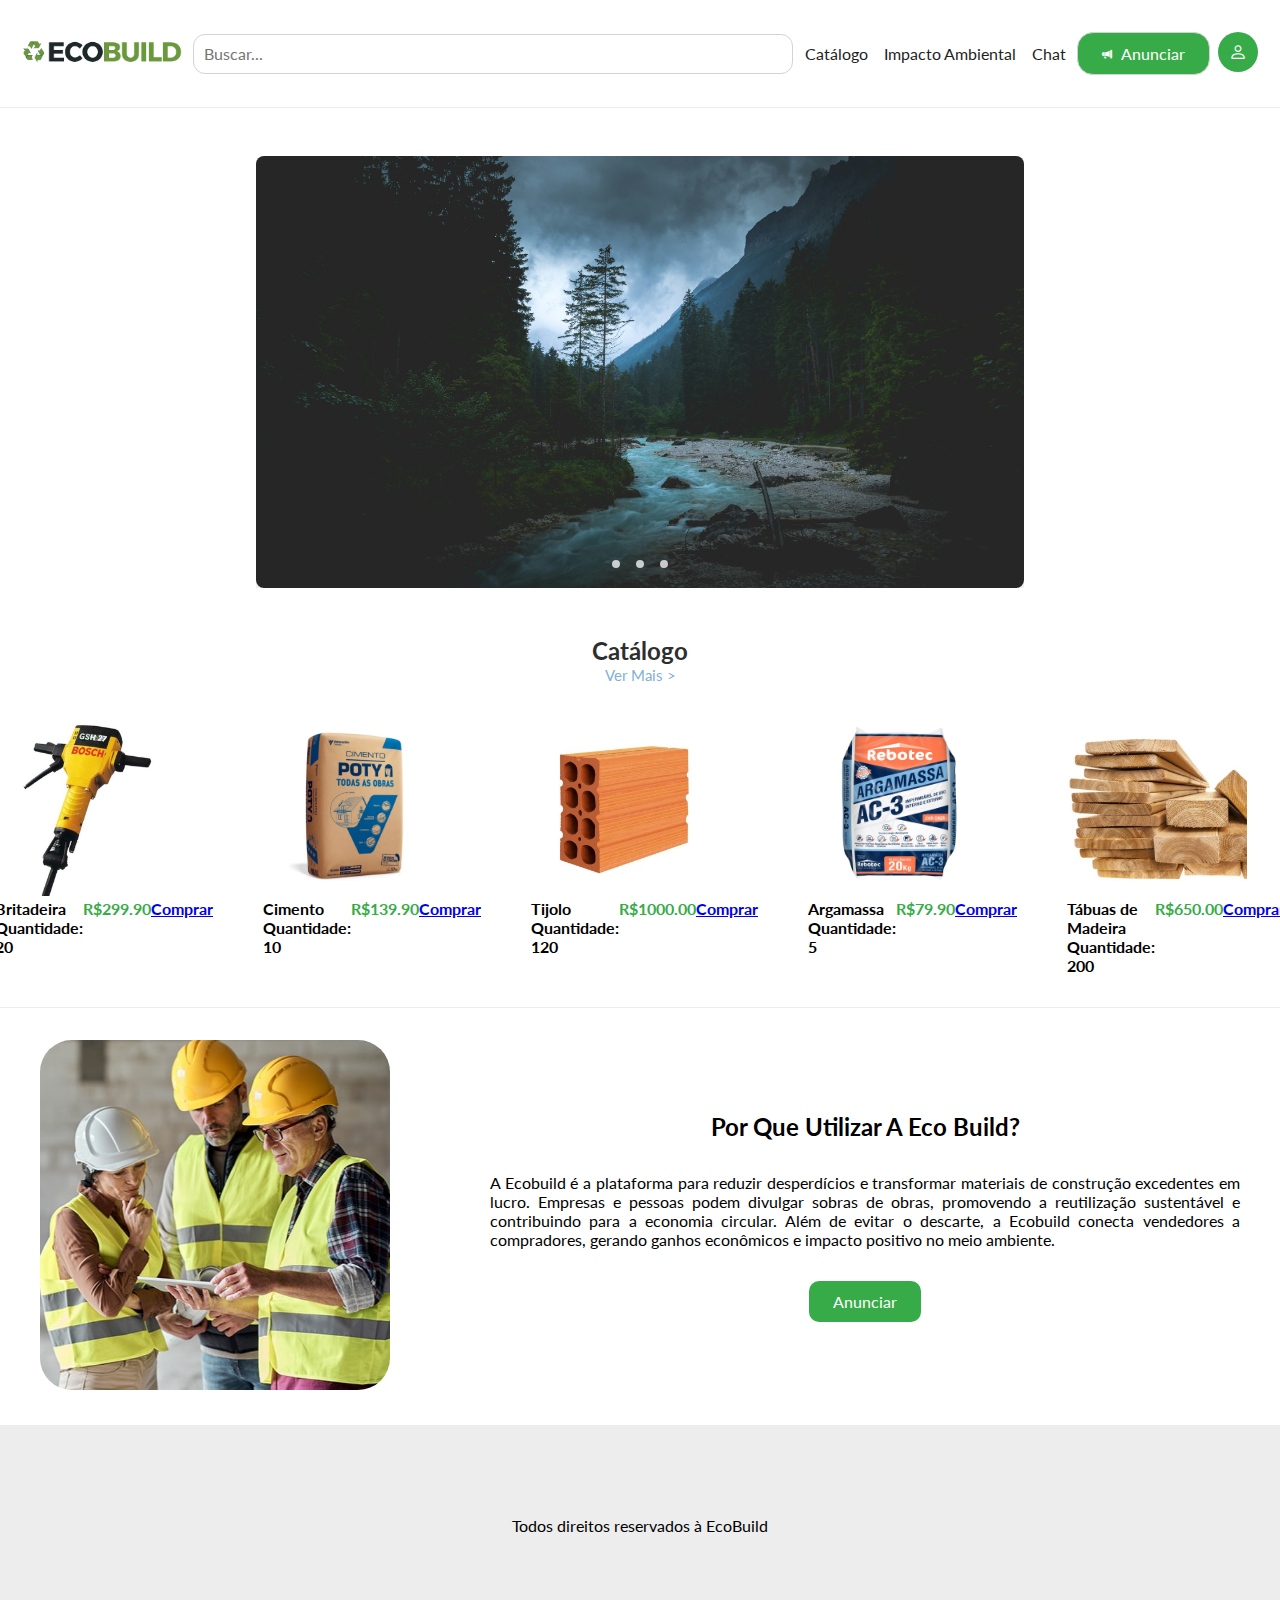
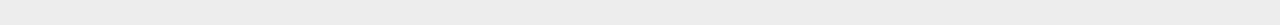
<file: index.html>
<!DOCTYPE html>
<html lang="en">

<head>
    <meta charset="UTF-8">
    <meta name="viewport" content="width=device-width, initial-scale=1.0">
    <title>Início | EcoBuild</title>
    <!-- CSS -->
    <link rel="stylesheet" href="/assets/css/styles.css">
    <!-- JS -->
    <script src="#" defer></script>
    <!-- BOOTSTRAP -->
    <link rel="stylesheet" href="https://cdn.jsdelivr.net/npm/bootstrap-icons@1.11.3/font/bootstrap-icons.min.css">
</head>

<body>
    <header>
        <div class="logo">
            <a href="/index.html"><img src="/assets/images/transparent_logo.png" alt="logotipo ecobuild"></a>
        </div>

        <div class="search-bar">
            <input type="text" name="search" id="search" placeholder="Buscar..." autocomplete="off">
        </div>

        <nav class="menu">
            <ul>
                <li>
                    <a href="/pages/catalog.html">catálogo</a>
                </li>
                <li>
                    <a href="#">impacto ambiental</a>
                </li>
                <li>
                    <a href="#">chat</a>
                </li>
            </ul>
        </nav>
        
        <div class="right-side">
            <button class="announce"><i class="bi bi-megaphone-fill"></i>anunciar</button>
            <a class="account-btn" href="/pages/login.html"><i class="bi bi-person"></i></a>
        </div>
    </header>

    <main>
        <section class="slide-container">
            <div class="slider-wrapper">
                <div class="slider">
                    <img id="slide-1" src="/assets/images/slider.jpg" alt="slide 1">
                    <img id="slide-2" src="/assets/images/slider2.jpg" alt="slide 2">
                    <img id="slide-3" src="/assets/images/slider3.jpg" alt="slide 3">
                </div>

                <div class="slider-nav">
                    <a href="#slide-1"></a>
                    <a href="#slide-2"></a>
                    <a href="#slide-3"></a>
                </div>
            </div>
        </section>
        
        <section class="catalog">
            <div class="catalog-header">
                <h2>catálogo</h2>
                <a href="/pages/catalog.html">ver mais ></a>
            </div>

            <div class="catalog-items">
                <div class="item">
                    <div class="item-image">
                        <img src="/assets/images/britadeira.jpg">
                    </div>

                    <div class="item-info">
                        <div class="item-name">
                            <p class="item-title">Britadeira</p>
                            <p class="item-quant">Quantidade: 20</p>
                        </div>

                        <p class="item-price">R$<span>299.90</span></p>
                        <a class="item-btn" href="#">Comprar</a>
                    </div>
                </div>

                <div class="item">
                    <div class="item-image">
                        <img src="/assets/images/cimento.jpeg">
                    </div>

                    <div class="item-info">
                        <div class="item-name">
                            <p class="item-title">Cimento</p>
                            <p class="item-quant">Quantidade: 10</p>
                        </div>

                        <p class="item-price">R$<span>139.90</span></p>
                        <a class="item-btn" href="#">Comprar</a>
                    </div>
                </div>

                <div class="item">
                    <div class="item-image">
                        <img src="/assets/images/tijolos.jpg">
                    </div>

                    <div class="item-info">
                        <div class="item-name">
                            <p class="item-title">Tijolo</p>
                            <p class="item-quant">Quantidade: 120</p>
                        </div>

                        <p class="item-price">R$<span>1000.00</span></p>
                        <a class="item-btn" href="#">Comprar</a>
                    </div>
                </div>

                <div class="item">
                    <div class="item-image">
                        <img src="/assets/images/argamassa.jpeg">
                    </div>

                    <div class="item-info">
                        <div class="item-name">
                            <p class="item-title">Argamassa</p>
                            <p class="item-quant">Quantidade: 5</p>
                        </div>

                        <p class="item-price">R$<span>79.90</span></p>
                        <a class="item-btn" href="#">Comprar</a>
                    </div>
                </div>

                <div class="item">
                    <div class="item-image">
                        <img src="/assets/images/madeira.jpg">
                    </div>

                    <div class="item-info">
                        <div class="item-name">
                            <p class="item-title">Tábuas de Madeira</p>
                            <p class="item-quant">Quantidade: 200</p>
                        </div>

                        <p class="item-price">R$<span>650.00</span></p>
                        <a class="item-btn" href="#">Comprar</a>
                    </div>
                </div>
            </div>
        </section>

        <section class="util">
            <div class="util-img">
                <img src="/assets/images/workers.jpg" alt="#">
            </div>

            <div class="util-txt">
                <h2>por que utilizar a eco build?</h2>
                <p>A Ecobuild é a plataforma para reduzir desperdícios e transformar materiais de construção excedentes em lucro. Empresas e pessoas podem divulgar sobras de obras, promovendo a reutilização sustentável e contribuindo para a economia circular. Além de evitar o descarte, a Ecobuild conecta vendedores a compradores, gerando ganhos econômicos e impacto positivo no meio ambiente.</p>
                
                <a href="#">anunciar</a>
            </div>

        </section>
    </main>

    <footer>
        <p>Todos direitos reservados à EcoBuild</p>
    </footer>
</body>

</html>
</file>
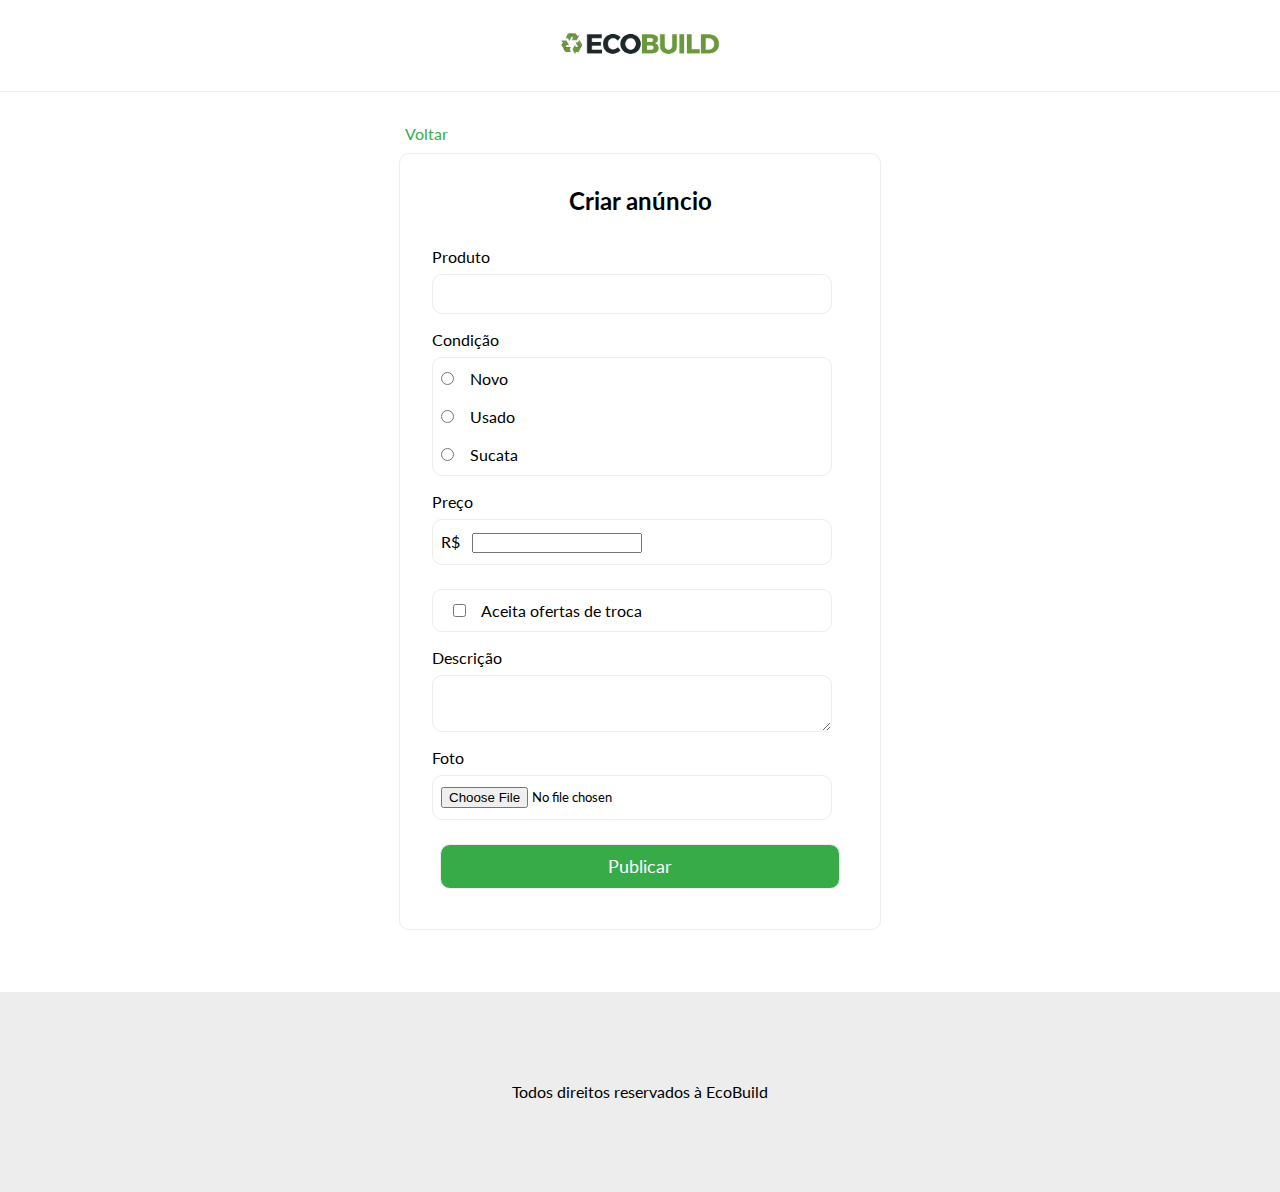
<file: pages/anunciar.html>
<!DOCTYPE html>
<html lang="en">

<head>
	<meta charset="UTF-8">
	<meta name="viewport" content="width=device-width, initial-scale=1.0">
	<title>Anunciar | Ecobuild</title>
	<!-- CSS -->
	<link rel="stylesheet" href="../assets/css/cadastro.css">
	<link rel="stylesheet" href="../assets/css/anunciar.css">

	<!-- BOOTSTRAP -->
	<link rel="stylesheet" href="https://cdn.jsdelivr.net/npm/bootstrap-icons@1.11.3/font/bootstrap-icons.min.css">
</head>

<body>
	<header>
		<a href="../index.html"><img id="logo" src="../assets/images/transparent_logo.png" alt="logo"></a>
	</header>

	<main>
		<div class="register-container">
			<a class="back-btn" href="../index.html">Voltar</a>
			<h2>Criar anúncio</h2>

			<form>
				<label for="name">Produto</label>
				<input type="text" name="name" id="name" class="box" placeholder="">


				<label for="condition">Condição</label>
				<div class="box">
					<label for="novo">
						<input type="radio" name="condition" id="novo">
						&nbsp;&nbsp;
						Novo
					</label><br>

					<label for="usado">
						<input type="radio" name="condition" id="usado">
						&nbsp;&nbsp;
						Usado
					</label><br>

					<label for="sucata">
						<input type="radio" name="condition" id="sucata">
						&nbsp;&nbsp;
						Sucata
					</label>
				</div>

				<label for="price">Preço</label>
				<label for="price" class="box">
					R$ &nbsp;
					<input type="number" name="price" id="preco">
				</label>
				<label for="trocas" class="box">
					&nbsp;&nbsp;
					<input type="checkbox" name="trocas">
					&nbsp;&nbsp;
					Aceita ofertas de troca
				</label>

				<label for="description">Descrição</label>
				<textarea name="description" id="" class="box"></textarea>

				<label for="image"> Foto </label>
				<input type="file" name="foto" accept="image/png, image/gif, image/jpeg" class="box" />

				<button id="register-btn"><a href="#">Publicar</a></button>
			</form>
		</div>
	</main>

	<footer>
		<p>Todos direitos reservados à EcoBuild</p>
	</footer>
</body>

</html>
</file>
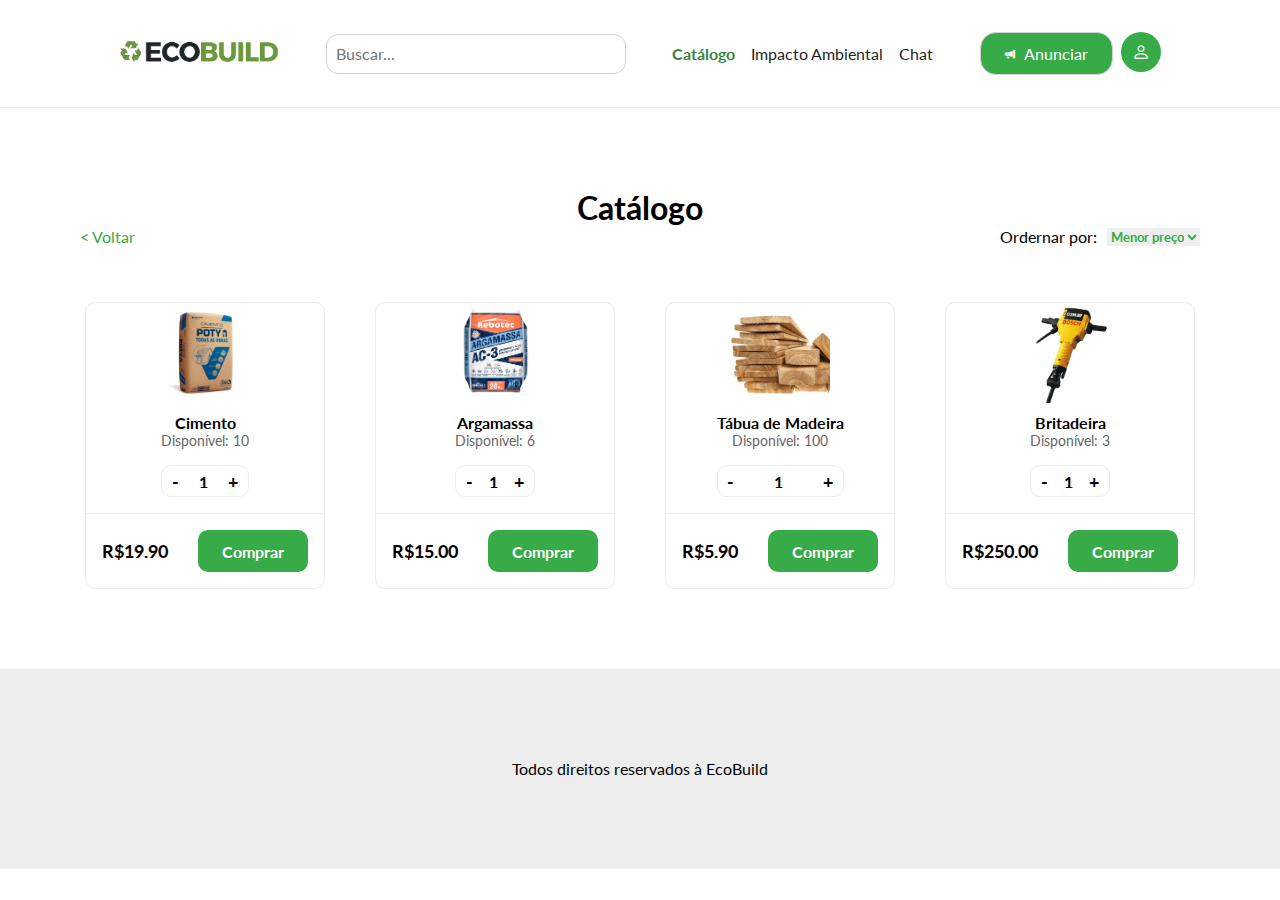
<file: pages/catalog.html>
<!DOCTYPE html>
<html lang="en">

<head>
    <meta charset="UTF-8">
    <meta name="viewport" content="width=device-width, initial-scale=1.0">
    <title>Catálogo | EcoBuild</title>
    <!-- CSS -->
    <link rel="stylesheet" href="/assets/css/catalog.css">
    <!-- JS -->
     <script src="/assets/js/catalog.js" defer></script>
    <!-- BOOTSTRAP -->
    <link rel="stylesheet" href="https://cdn.jsdelivr.net/npm/bootstrap-icons@1.11.3/font/bootstrap-icons.min.css">
</head>

<body>
    <header>
        <div class="logo">
            <a href="/index.html"><img src="/assets/images/transparent_logo.png" alt="logotipo ecobuild"></a>
        </div>

        <div class="search-bar">
            <input type="text" name="search" id="search" placeholder="Buscar..." autocomplete="off">
        </div>

        <nav class="menu">
            <ul>
                <li>
                    <a class="selected" href="/pages/catalog.html">catálogo</a>
                </li>
                <li>
                    <a href="#">impacto ambiental</a>
                </li>
                <li>
                    <a href="#">chat</a>
                </li>
            </ul>
        </nav>
        
        <div class="right-side">
            <button class="announce"><i class="bi bi-megaphone-fill"></i>anunciar</button>
            <a class="account-btn" href="/pages/login.html"><i class="bi bi-person"></i></a>
        </div>
    </header>

    <main>
        <div class="catalog-container">
            <div class="catalog-header">
                <h1>Catálogo</h1>
                
                <div class="teste">
                    <a class="back-btn" href="/index.html">< Voltar</a>
                    
                    <div class="order-by">
                        <p>Ordernar por: </p>
                        <select name="order" id="order">
                            <option value="low-price">Menor preço</option>
                            <option value="high-price">Maior preço</option>
                            <option value="recent">Recentes</option>
                        </select>
                    </div>
                </div>
                
            </div>

            <div class="catalog-main">
                <div class="catalog-item">
                    <div class="item-image">
                        <img src="/assets/images/cimento.jpeg">
                    </div>

                    <div class="item-info">
                        <div class="item-name">
                            <p class="item-title">Cimento</p>
                            <p class="item-quant">Disponível: <span class="quant">10</span></p>

                            <div class="counter">
                                <button class="minus">-</button>
                                <span class="quantidade">1</span>
                                <button class="plus">+</button>
                            </div>
                        </div>

                        <div class="buy-area">
                            <p class="item-price">R$<span class="price">19.90</span></p>
                            <a class="item-btn" href="#">Comprar</a>
                        </div>
                    </div>
                </div>

                <div class="catalog-item">
                    <div class="item-image">
                        <img src="/assets/images/argamassa.jpeg">
                    </div>

                    <div class="item-info">
                        <div class="item-name">
                            <p class="item-title">Argamassa</p>
                            <p class="item-quant">Disponível: <span class="quant">6</span></p>

                            <div class="counter">
                                <button class="minus">-</button>
                                <span class="quantidade">1</span>
                                <button class="plus">+</button>
                            </div>
                        </div>

                        <div class="buy-area">
                            <p class="item-price">R$<span class="price">15.00</span></p>
                            <a class="item-btn" href="#">Comprar</a>
                        </div>
                    </div>
                </div>

                <div class="catalog-item">
                    <div class="item-image">
                        <img src="/assets/images/madeira.jpg">
                    </div>

                    <div class="item-info">
                        <div class="item-name">
                            <p class="item-title">Tábua de Madeira</p>
                            <p class="item-quant">Disponível: <span class="quant">100</span></p>

                            <div class="counter">
                                <button class="minus">-</button>
                                <span class="quantidade">1</span>
                                <button class="plus">+</button>
                            </div>
                        </div>

                        <div class="buy-area">
                            <p class="item-price">R$<span class="price">5.90</span></p>
                            <a class="item-btn" href="#">Comprar</a>
                        </div>
                    </div>
                </div>

                <div class="catalog-item">
                    <div class="item-image">
                        <img src="/assets/images/britadeira.jpg">
                    </div>

                    <div class="item-info">
                        <div class="item-name">
                            <p class="item-title">Britadeira</p>
                            <p class="item-quant">Disponível: <span class="quant">3</span></p>

                            <div class="counter">
                                <button class="minus">-</button>
                                <span class="quantidade">1</span>
                                <button class="plus">+</button>
                            </div>
                        </div>

                        <div class="buy-area">
                            <p class="item-price">R$<span class="price">250.00</span></p>
                            <a class="item-btn" href="#">Comprar</a>
                        </div>
                    </div>
                </div>
            </div>
        </div>
    </main>

    <footer>
        <p>Todos direitos reservados à EcoBuild</p>
    </footer>
</body>

</html>
</file>
<file: assets/css/styles.css>
@import url('https://fonts.googleapis.com/css2?family=Lato:ital,wght@0,100;0,300;0,400;0,700;0,900;1,100;1,300;1,400;1,700;1,900&display=swap');

* {
    margin: 0;
    padding: 0;
    box-sizing: border-box;
    font-family: "Lato", sans-serif;
}

:root {
    --main-green-color: #37AB48;
    --hover-green: #378544;
    --default-border-radius: 10px;
    --btn-padding: .7rem 1.5rem;
    --logo-width: 160px;
    --header-padding: 2rem 1rem;
    --default-border: 1px solid #ededed;
}
/* CABEÇALHO */
header {
    display: flex;
    align-items: center;
    justify-content: space-around;
    padding: var(--header-padding);
    border-bottom: var(--default-border);
}

.logo img {
    width: 160px;
}

.search-bar input {
    width: 600px;
    padding: .6rem;
    border: 1px solid #d3d3d3;
    border-radius: 12px;
    font-size: 1rem;
}

.search-bar input:focus {
    outline: .5px solid #616161;
}

.menu ul {
    list-style: none;
    display: flex;
    gap: 16px;
}

.menu ul li a {
    text-transform: capitalize;
    font-size: 16px;
    color: #1f1f1f;
    transition: .2s;
    /* font-weight: 600; */
    text-decoration: none;
}

.menu ul li a:hover {
    color: var(--main-green-color);
}

.announce {
    padding: var(--btn-padding);
    border-radius: 16px;
    border: 1px solid #d3d3d3;
    background-color: var(--main-green-color);
    color: #fff;
    text-transform: capitalize;
    font-size: 16px;
    cursor: pointer;
    transition: .3s;
    display: flex;
    align-items: center;
    justify-content: center;
    gap: 9px;
}

.bi-megaphone-fill {
    font-size: 10px;
}

.announce:hover {
    background-color: var(--hover-green);
}

.right-side {
    display: flex;
    gap: 8px;
}

.account-btn {
    display: flex;
    align-items: center;
    justify-content: center;
    background-color: var(--main-green-color);
    color: #fff;
    font-size: 18px;
    border: none;
    padding: 1rem;
    width: 40px;
    height: 40px;
    border-radius: 100%;
    cursor: pointer;
    transition: .2s;
}

.account-btn:hover {
    background-color: var(--hover-green);
}
/* FIM DO CABEÇALHO */

/* Carrousel */
.slider-container {
    padding: 2rem;
}

.slider-wrapper {
    position: relative;
    max-width: 48rem;
    margin: 3rem auto;
    overflow: hidden;
}

.slider {
    display: flex;
    aspect-ratio: 16 / 9;
    overflow-x: hidden;
    scroll-snap-type: x mandatory;
    scroll-behavior: smooth;
    box-shadow: 0 1.5rem 3rem -0.75rem hsla(0, 0%, 0%, 0.25);
    border-radius: .5rem;
}

.slider img {
    flex: 1 0 100%;
    scroll-snap-align: start;
    object-fit: cover;
}

.slider-nav {
    display: flex;
    column-gap: 1rem;
    position: absolute;
    bottom: 1.25rem;
    left: 50%;
    transform: translateX(-50%);
    z-index: 1;
}

.slider-nav a {
    width: .5rem;
    height: .5rem;
    border-radius: 50%;
    background: #fff;
    opacity: .75;
    transition: opacity ease 250ms;
}

.slider-nav a:hover {
    opacity: 100%;
}
/* FIM DO CARROUSEL */

/* Catálogo */
.catalog {
    margin: 0 250px;
    display: flex;
    flex-direction: column;
    align-items: center;
    justify-content: center;
}

.catalog-header {
    text-align: center;
    margin-bottom: 2rem;
    text-transform: capitalize;
}

.catalog-header h2 {
    color: #2e2e2e;
}

.catalog-header a {
    color: #82AFD6;
    text-decoration: none;
    font-size: 15px;
}

.catalog-items {
    display: flex;
    flex-direction: row;
    gap: 50px;
    border-bottom: 1px solid #ededed;
    padding-bottom: 2rem;
}

.item-image img {
    width: 180px;
    border-radius: 1rem;
}

.item-info {
    display: flex;
    justify-content: space-between;
    font-weight: bold;
}

.item-price {
    color: var(--main-green-color);
}
/* FIM DO CATÁLOGO */

.util {
    padding: 2rem 0;
    display: flex;
    justify-content: center;
    align-items: center;
}

.util-img img {
    width: 350px;
    border-radius: 2rem;
}

.util-txt {
    margin-left: 100px;
    display: flex;
    flex-direction: column;
    align-items: center;
    justify-content: center;
    width: 750px;
}

.util-txt h2 {
    text-transform: capitalize;
    margin-bottom: 2rem;
}

.util-txt p {
    text-align: justify;
    margin-bottom: 2rem;
}

.util-txt a {
    text-decoration: none;
    background-color: var(--main-green-color);
    color: #fff;
    text-transform: capitalize;
    padding: var(--btn-padding);
    border-radius: var(--default-border-radius);
    transition: .3s;
}

.util-txt a:hover {
    background-color: var(--hover-green);
}

footer {
    width: 100vw;
    background-color: #ededed;
    display: flex;
    align-items: center;
    justify-content: center;
    height: 200px;
}
</file>
<file: assets/css/cadastro.css>
@import url('https://fonts.googleapis.com/css2?family=Lato:ital,wght@0,100;0,300;0,400;0,700;0,900;1,100;1,300;1,400;1,700;1,900&display=swap');

* {
    margin: 0;
    padding: 0;
    box-sizing: border-box;
    font-family: "Lato", sans-serif;
}

:root {
    --main-green-color: #37AB48;
    --hover-green: #378544;
    --default-border-radius: 10px;
    --btn-padding: .7rem 1.5rem;
    --logo-width: 160px;
    --header-padding: 2rem 1rem;
    --default-border: 1px solid #ededed;
}

/* Header */
header {
    padding: var(--header-padding);
    display: flex;
    width: 100vw;
    justify-content: center;
    border-bottom: var(--default-border);
    /* margin-bottom: 2rem; */
}

#logo {
    width: var(--logo-width);
}

/* login container */
main {
    display: flex;
    justify-content: center;
    align-items: center;
    height: 900px;
}

.register-container {
    border: var(--default-border);
    display: flex;
    flex-direction: column;
    align-items: center;
    justify-content: center;
    padding: 2rem;
    border-radius: var(--default-border-radius);
    position: relative;
}

.back-btn {
    position: absolute;
    top: -30px;
    left: 5px;
    text-decoration: none;
    color: var(--main-green-color);
    transition: .3s;
}

.back-btn:hover {
    color: var(--hover-green);
}

.register-container h2 {
    margin-bottom: 2rem;
}

form {
    display: flex;
    flex-direction: column;
}

.box, #register-btn {
    border: var(--default-border);
    border-radius: var(--default-border-radius);
    padding: .7rem .5rem;
    width: 400px;
    margin: .5rem 0 1rem;
}

#register-btn {
    background-color: var(--main-green-color);
    font-size: 1.1rem;
    transition: .3s;
    cursor: pointer;
    margin: .5rem;
}

#register-btn:hover {
    background-color: var(--hover-green);
}

#register-btn a {
    text-decoration: none;
    color: #fff;
}

.alt-btns {
    margin: 1rem 0;
}

.alt-register-btn {
    padding: .5rem .6rem;
    border-radius: 50%;
    text-decoration: none;
    color: var(--main-green-color);
    border: var(--default-border);
    transition: .3s;
}

.alt-register-btn:hover {
    color: #fff;
    background-color: var(--main-green-color);
}

.create-account-link {
    margin-top: 1.5rem;
}

.create-account-link a {
    text-decoration: none;
    color: var(--main-green-color);
    font-weight: bold;
    transition: .3s;
}

.create-account-link a:hover {
    color: var(--hover-green);
}

/* footer */
footer {
    width: 100vw;
    background-color: #ededed;
    display: flex;
    align-items: center;
    justify-content: center;
    height: 200px;
}
</file>
<file: assets/css/anunciar.css>
.inline {
    display: inline-block;
    float: left;
}

label {
    display: block;
    text-align: left;
}
</file>
<file: assets/css/catalog.css>
@import url('https://fonts.googleapis.com/css2?family=Lato:ital,wght@0,100;0,300;0,400;0,700;0,900;1,100;1,300;1,400;1,700;1,900&display=swap');

* {
    margin: 0;
    padding: 0;
    box-sizing: border-box;
    font-family: "Lato", sans-serif;
}

:root {
    --main-green-color: #37AB48;
    --hover-green: #378544;
    --default-border-radius: 10px;
    --btn-padding: .7rem 1.5rem;
    --logo-width: 160px;
    --header-padding: 2rem 1rem;
    --default-border: 1px solid #ededed;
}

.selected {
    color: var(--hover-green) !important;
    font-weight: bold;
}

/* CABEÇALHO */
header {
    display: flex;
    align-items: center;
    justify-content: space-around;
    padding: 2rem 6rem;
    border-bottom: var(--default-border);
    background-color: #fff;
}

.logo img {
    width: 160px;
}

.search-bar input {
    width: 600px;
    padding: .6rem;
    border: 1px solid #d3d3d3;
    border-radius: 12px;
    font-size: 1rem;
}

.search-bar input:focus {
    outline: .5px solid #616161;
}

.menu ul {
    list-style: none;
    display: flex;
    gap: 16px;
}

.menu ul li a {
    text-transform: capitalize;
    font-size: 16px;
    color: #1f1f1f;
    transition: .2s;
    text-decoration: none;
}

.menu ul li a:hover {
    color: var(--main-green-color);
}

.announce {
    padding: var(--btn-padding);
    border-radius: 16px;
    border: 1px solid #d3d3d3;
    background-color: var(--main-green-color);
    color: #fff;
    text-transform: capitalize;
    font-size: 16px;
    cursor: pointer;
    transition: .3s;
    display: flex;
    align-items: center;
    justify-content: center;
    gap: 9px;
}

.bi-megaphone-fill {
    font-size: 10px;
}

.announce:hover {
    background-color: var(--hover-green);
}

.right-side {
    display: flex;
    gap: 8px;
}

.account-btn {
    display: flex;
    align-items: center;
    justify-content: center;
    background-color: var(--main-green-color);
    color: #fff;
    font-size: 18px;
    border: none;
    padding: 1rem;
    width: 40px;
    height: 40px;
    border-radius: 100%;
    cursor: pointer;
    transition: .2s;
}

.account-btn:hover {
    background-color: var(--hover-green);
}

/* FIM DO CABEÇALHO */

/* MAIN */
.back-btn {
    text-decoration: none;
    color: var(--main-green-color);
    transition: .3s;
}

main {
    display: flex;
    justify-content: center;
}


.catalog-container {
    margin: 5rem;
    width: 1200px;
    text-align: center;
    position: relative;
}

.catalog-header {
    display: flex;
    flex-direction: column;
    align-items: center;
    width: 100%;
    margin-bottom: 3.5rem;
}

.teste {
    display: flex;
    justify-content: space-between;
    width: 100%;
}

.order-by {
    display: flex;
    align-items: center;
    gap: 10px;
}

#order {
    border: none;
    outline: none;
    color: var(--main-green-color);
    font-weight: bold;
}

.catalog-main {
    display: flex;
    justify-content: center;
    align-items: center;
    gap: 50px;
    flex-wrap: wrap;
}

.catalog-item {
    border: var(--default-border);
    /* padding: 1rem; */
    border-radius: var(--default-border-radius);
    /* flex: 1 1 calc(25% - 50px); */
    display: flex;
    flex-direction: column;
    align-items: center;
    justify-content: center;
}

.item-name {
    margin-bottom: 1rem;
}

.item-quant {
    font-weight: normal;
    color: #666666;
    font-size: .9rem;
    margin-bottom: 1rem;
}

.item-image img {
    width: 180px;
    border-radius: 1rem;
    margin-bottom: .4rem;
}

.item-info {
    display: flex;
    flex-direction: column;
    align-items: center;
    font-weight: bold;
}

.item-price, .item-price span {
    color: #000;
    font-size: 1.1rem;
}

.counter {
    border: var(--default-border);
    border-radius: var(--default-border-radius);
    display: flex;
    align-items: center;
    justify-content: space-between;
}
 
.counter button {
    padding: .3rem .6rem;
    font-size: 1.1rem;
    font-weight: bold;
    border: none;
    background-color: transparent;
    cursor: pointer;
}

.buy-area {
    display: flex;
    gap: 30px;
    padding: 1rem;
    border-top: var(--default-border);
    align-items: center;
}

.item-btn {
    text-decoration: none;
    background-color: var(--main-green-color);
    color: #fff;
    padding: var(--btn-padding);
    border-radius: var(--default-border-radius);
    transition: .3s;
}

.item-btn:hover {
    background-color: var(--hover-green); 
}

/* FOOTER */
footer {
    width: 100vw;
    background-color: #ededed;
    display: flex;
    align-items: center;
    justify-content: center;
    height: 200px;
}

/* RESPONSIVIDADE */
@media (max-width: 1480px) {
    .search-bar input {
        width: 300px;
    }

    .catalog-items {
        flex-wrap: wrap;
    }

    .item-image img {
        width: 100px;
    }
    
}

@media (max-width: 1180px) {
    /* . */

    .right-side {
        display: none;
    }
}
</file>
